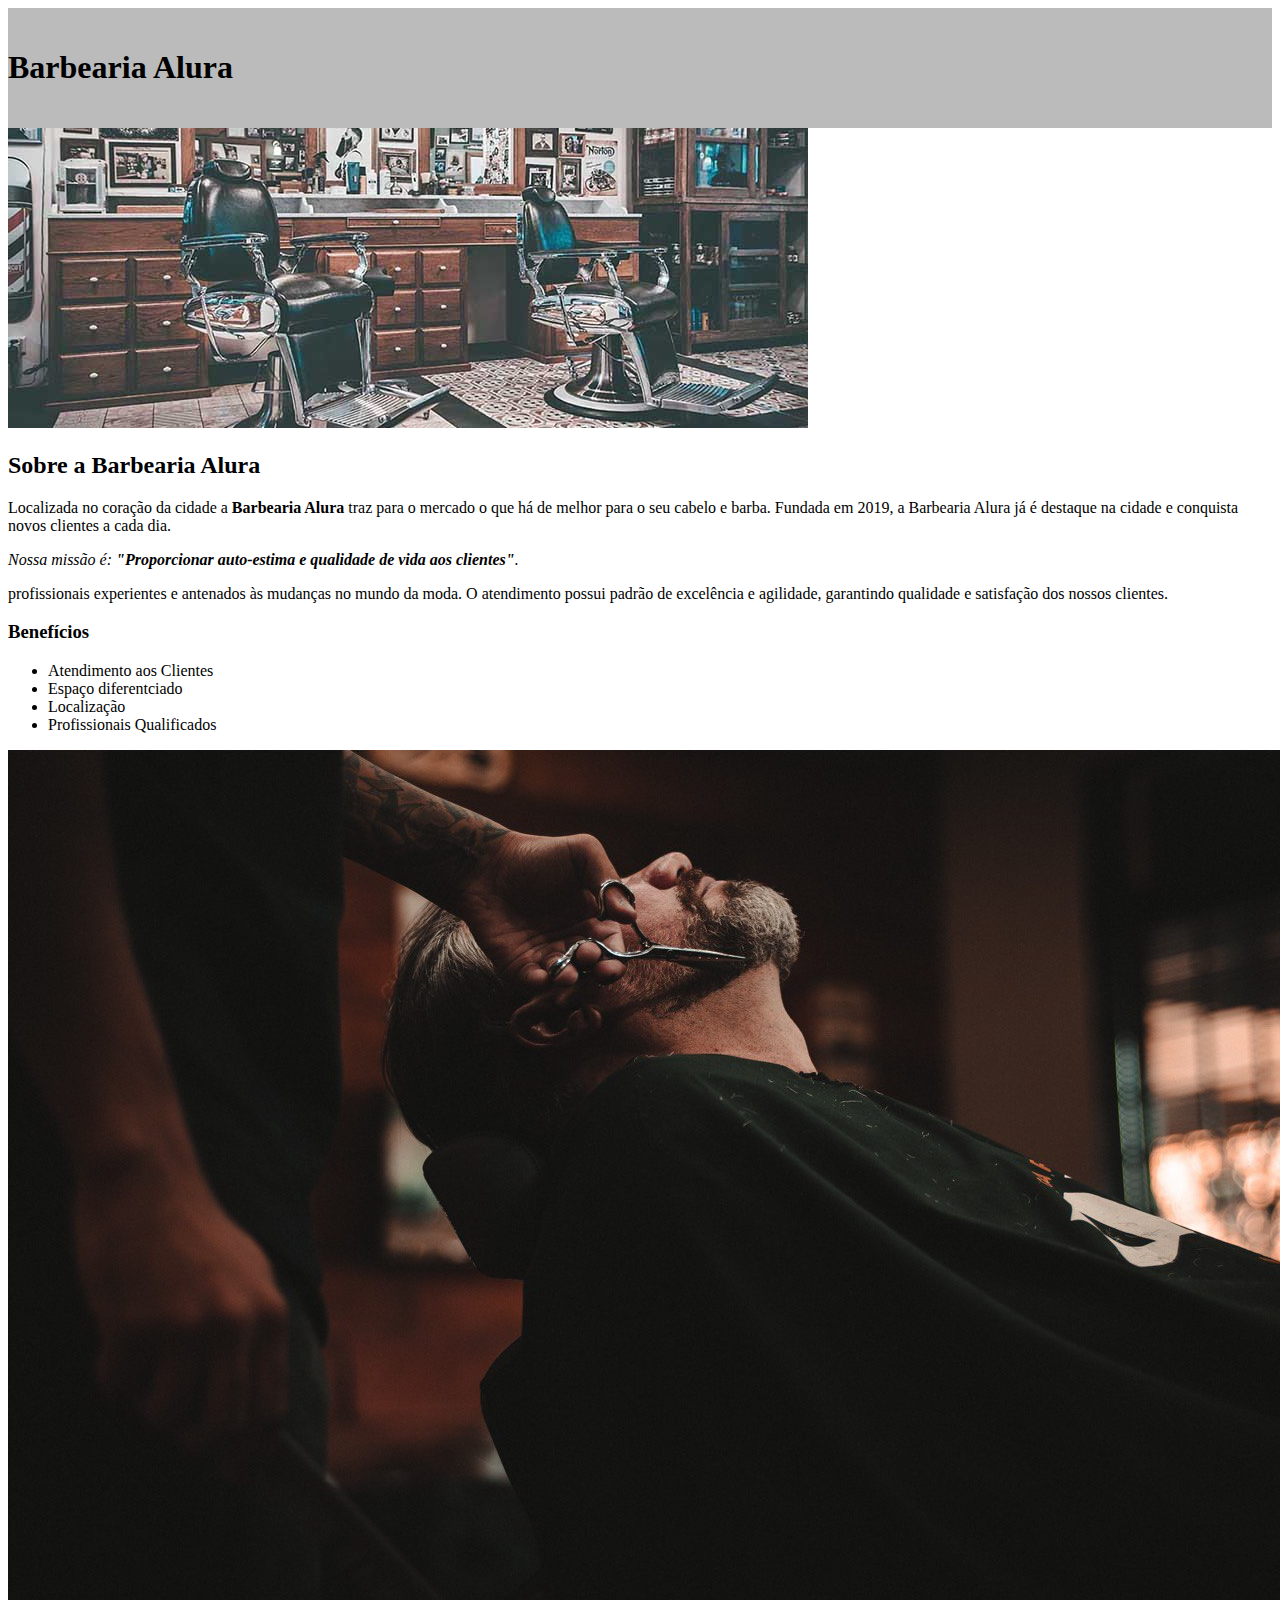
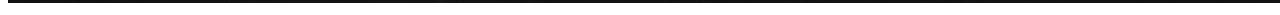
<file: index.html>
<!DOCTYPE html>
<html lang="pt-br">
  <head>
    <meta charset="UTF-8">
    <title>Barbearia Alura</title>
    <link rel="stylesheet" href="style.css">
  </head>
  <body>
    <header>
      <h1 class="titulo-principal">Barbearia Alura</h1>
    </header>

    <img id="banner" src="banner.jpg" alt="barbearia">
    
    <div class="principal">
      <h2 class="titulo-centralizado">Sobre a Barbearia Alura</h2>

      <p>Localizada no coração da cidade a <strong>Barbearia 
      Alura</strong> traz para o mercado o que há de melhor para o seu cabelo e barba. 
      Fundada em 2019, a Barbearia Alura já é destaque na cidade e conquista novos clientes 
      a cada dia.</p>

      <p id="missao"><em>Nossa missão é: 
      <strong>"Proporcionar auto-estima e qualidade de vida aos clientes"</strong>.</em>
      </p>

      <p>profissionais experientes e antenados às mudanças no 
      mundo da moda. O atendimento possui padrão de excelência e agilidade, garantindo 
      qualidade e satisfação dos nossos clientes.</p>
    </div>
    
    <div class="beneficios">
      <h3 class="titulo-centralizado">Benefícios</h3>

      <ul>
        <li class="itens">Atendimento aos Clientes</li>
        <li class="itens">Espaço diferentciado</li>
        <li class="itens">Localização</li>
        <li class="itens">Profissionais Qualificados</li>
      </ul>

      <img class="img-beneficios" src="beneficios.jpg" alt="beneficios">
    </div>
    
  </body>  
</html>
</file>
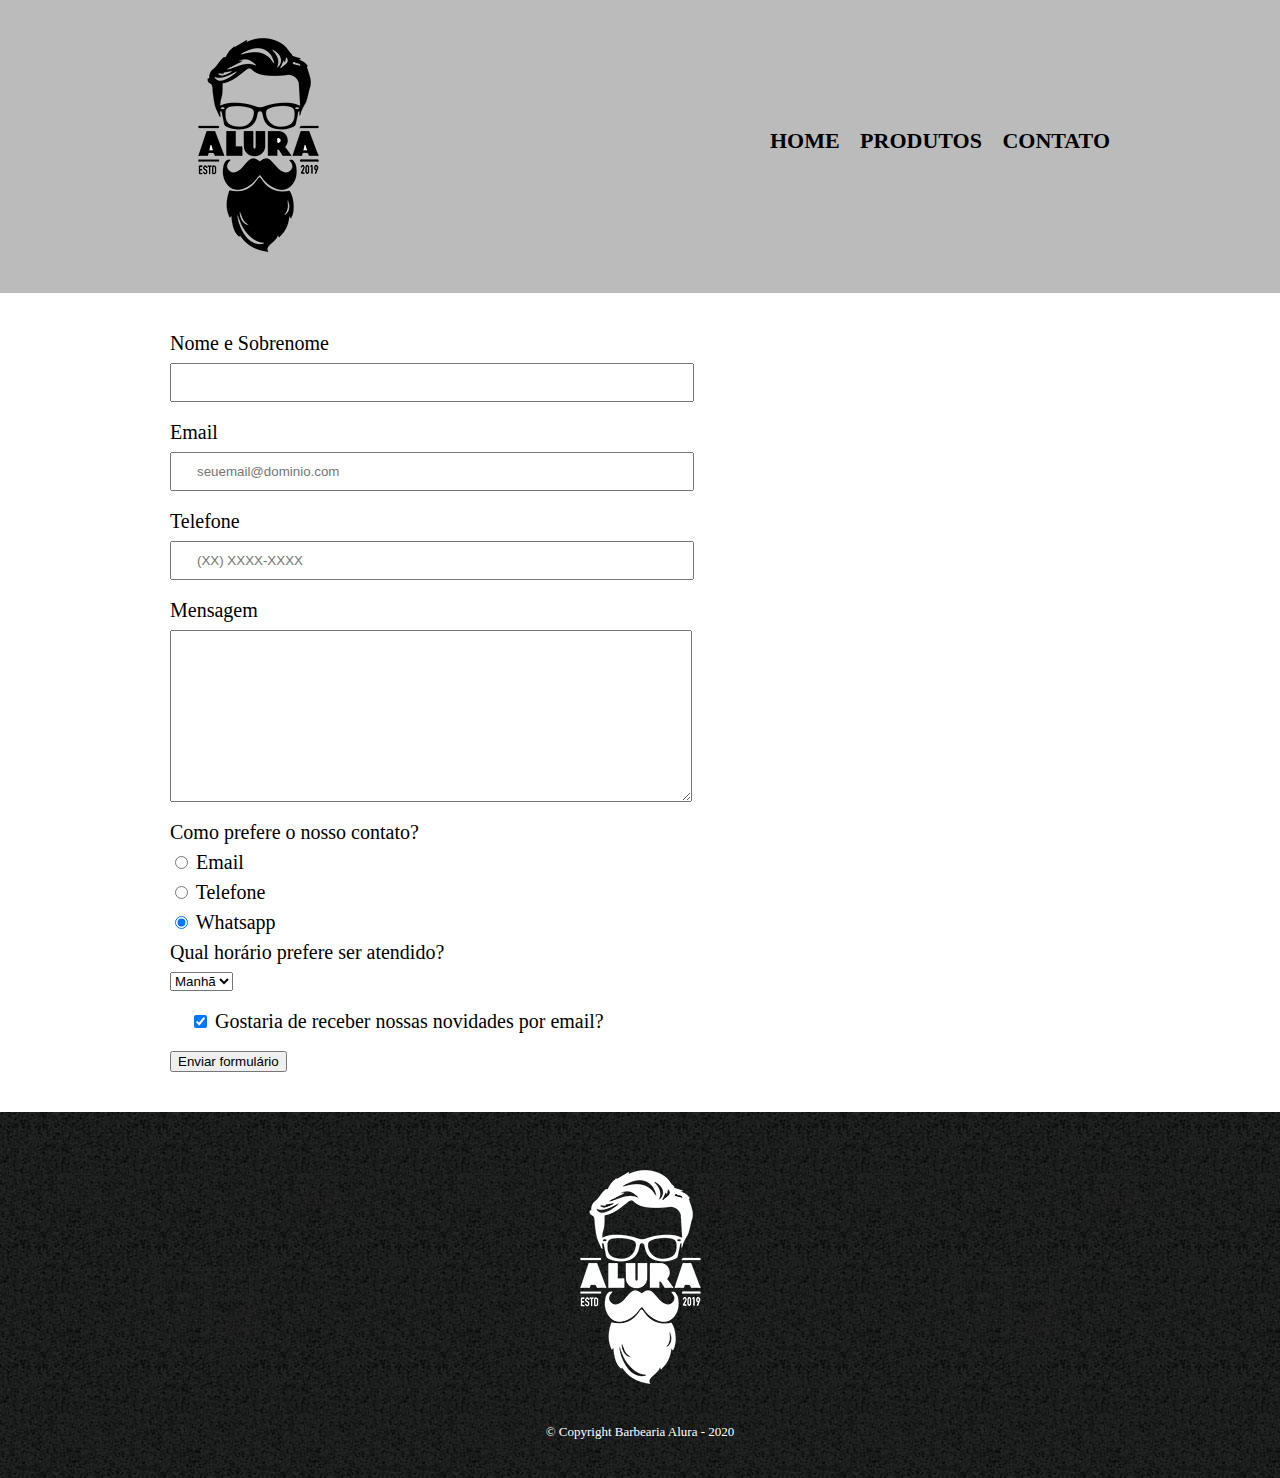
<file: contato.html>
<!DOCTYPE html>
<html>
  <head>
    <meta charset="UTF-8">
    <title>Contatos - Barbearia Alura</title>
    <link rel="stylesheet" href="reset.css">
    <link rel="stylesheet" href="style.css">
  </head>
  <body>
    <header>
      <div class="caixa">
        <h1>
          <img src="logo.png" alt="logo da barbearia Alura">
        </h1>
        <nav>
          <ul>
            <li><a href="/index.html"> Home </a></li>
            <li><a href="produtos.html"> Produtos </a></li>
            <li><a href="contato.html"> Contato </a></li>
          </ul>
        </nav>
      </div>
    </header>
    <main>
      <form action="">
        <label for="nomesobrenome">Nome e Sobrenome</label>
        <input type="text" id="nomesobrenome" class="input-padrao" required>

        <label for="email">Email</label>
        <input type="email" id="email" class="input-padrao" required placeholder="seuemail@dominio.com">

        <label for="telefone">Telefone</label>
        <input type="tel" id="telefone" class="input-padrao" required placeholder="(XX) XXXX-XXXX">

        <label for="mensagem">Mensagem</label>
        <textarea cols="70" rows="10" id="mensagem" class="input-padrao"></textarea>

        <fieldset>
          <legend>Como prefere o nosso contato?</legend>

          <label for="radio-email">
            <input type="radio" name="contato" value="email" id="radio-email">
            Email
          </label>

          <label for="radio-telefone">
            <input type="radio" name="contato" value="telefone" id="radio-telefone">
            Telefone
          </label>

          <label for="radio-whatsapp">
            <input type="radio" name="contato" value="whatsapp" id="radio-whatsapp" checked> Whatsapp
          </label>
        </fieldset>

        <fieldset>
          <legend>Qual horário prefere ser atendido?</legend>
          <select>
            <option>Manhã</option>
            <option>Tarde</option>
            <option>Noite</option>
          </select>
        </fieldset>

        <label class="checkbox">
          <input type="checkbox" checked> Gostaria de receber nossas novidades por email?</input>
        </label>


        <input type="submit" value="Enviar formulário">

      </form>

    </main>
    <footer>
      <img src="logo-branco.png" alt="logo da barbearia Alura">
      <p class="copyright">&copy; Copyright Barbearia Alura - 2020</p>
    </footer>

  </body>
</html>
</file>
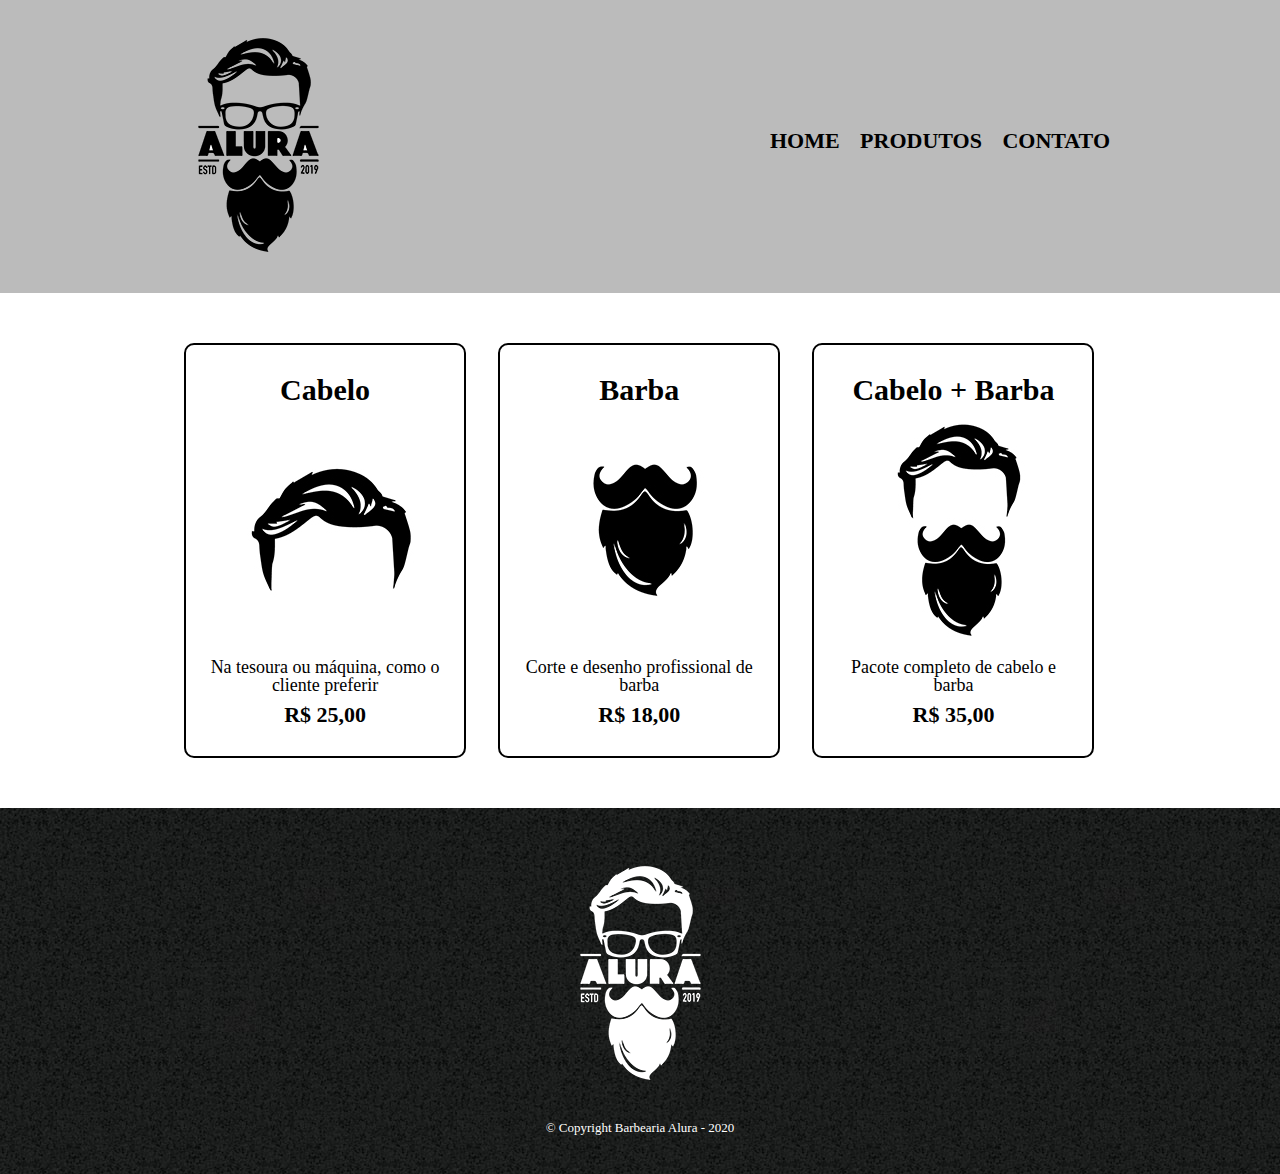
<file: produtos.html>
<!DOCTYPE html>
<html>
  <head>
    <meta charset="UTF-8">
    <title>Produtos - Barbearia Alura</title>
    <link rel="stylesheet" href="reset.css">
    <link rel="stylesheet" href="style.css">
  </head>
  <body>
    <header>
      <div class="caixa">
        <h1>
          <img src="logo.png" alt="logo barbearia Alura">
        </h1>
        <nav>
          <ul>
            <li><a href="/index.html"> Home </a></li>
            <li><a href="produtos.html"> Produtos </a></li>
            <li><a href="contato.html"> Contato </a></li>
          </ul>
        </nav>

      </div>

    </header>

    <main>
      <ul class="produtos">
        <li>
          <h2>Cabelo</h2>
          <img src="cabelo.jpg" alt="cabelo ">
          <p class="produto-descricao">Na tesoura ou máquina, como o cliente preferir</p>
          <p class="produto-preco">R$ 25,00</p>
        </li>

        <li>
          <h2>Barba</h2>
          <img src="barba.jpg" alt="barba">
          <p class="produto-descricao">Corte e desenho profissional de barba</p>
          <p class="produto-preco">R$ 18,00</p>
        </li>

        <li>
          <h2>Cabelo + Barba</h2>
          <img src="cabelo+barba.jpg" alt="cabelo e barba">
          <p class="produto-descricao">Pacote completo de cabelo e barba</p>
          <p class="produto-preco">R$ 35,00</p>
        </li>
      </ul>
    </main>

    <footer>
      <img src="logo-branco.png" alt="logo barbearia alura no rodapé">
      <p class="copyright">&copy; Copyright Barbearia Alura - 2020</p>
    </footer>

  </body>
</html>
</file>
<file: style.css>
header {
  background: #bbbbbb;
  padding: 20px 0 ;
}

.caixa {
  position: relative;
  width: 940px;
  margin: 0 auto;
}

nav {
  position: absolute;
  top: 110px;
  right: 0;
}

nav li {
  display: inline;
  margin: 0 0 0 15px;
}

nav a {
  font-weight: bold;
  font-size: 22px;
  text-transform: uppercase;
  text-decoration: none;
  color: #000000;
}

nav a:hover {
  color: #c78c19;
  text-decoration: underline;
}

.produtos {
  width: 940px;
  margin: 0 auto;
  padding: 50px 0;
}

.produtos li {
  display: inline-block;
  text-align: center;
  width: 30%;
  vertical-align: top;
  margin: 0 1.5%;
  padding: 30px 20px;
  box-sizing: border-box;

  border: 2px solid #000000;
  border-radius: 10px;
}

.produtos li:hover {
  border-color: #c78c19;
}

.produtos li:active {
  border-color: #088c19;
}

.produtos li:hover h2 {
  font-size: 34px;
}

.produtos h2 {
  font-size: 30px;
  font-weight: bold;
}

.produto-descricao {
  font-size: 18px;
}

.produto-preco {
  font-size: 22px;
  font-weight: bold;
  margin: 10px 0 0;
  margin-top: 10px;
}

footer {
  text-align: center;
  background: url("bg.jpg");
  padding: 40px 0;
}

.copyright {
  color: #ffffff;
  font-size: 13px;
  margin: 20px 0 0;
}

main {
  width: 940px;
  margin: 0 auto;
}

form {
  margin: 40px 0;
}

form label, form legend {
  display: block;
  font-size: 20px;
  margin: 0 0 10px;
}

.input-padrao {
  display: block;
  margin: 0 0 20px;
  padding: 10px 25px;
  width: 50%;
}

.checkbox {
  margin: 20px;
}
</file>
